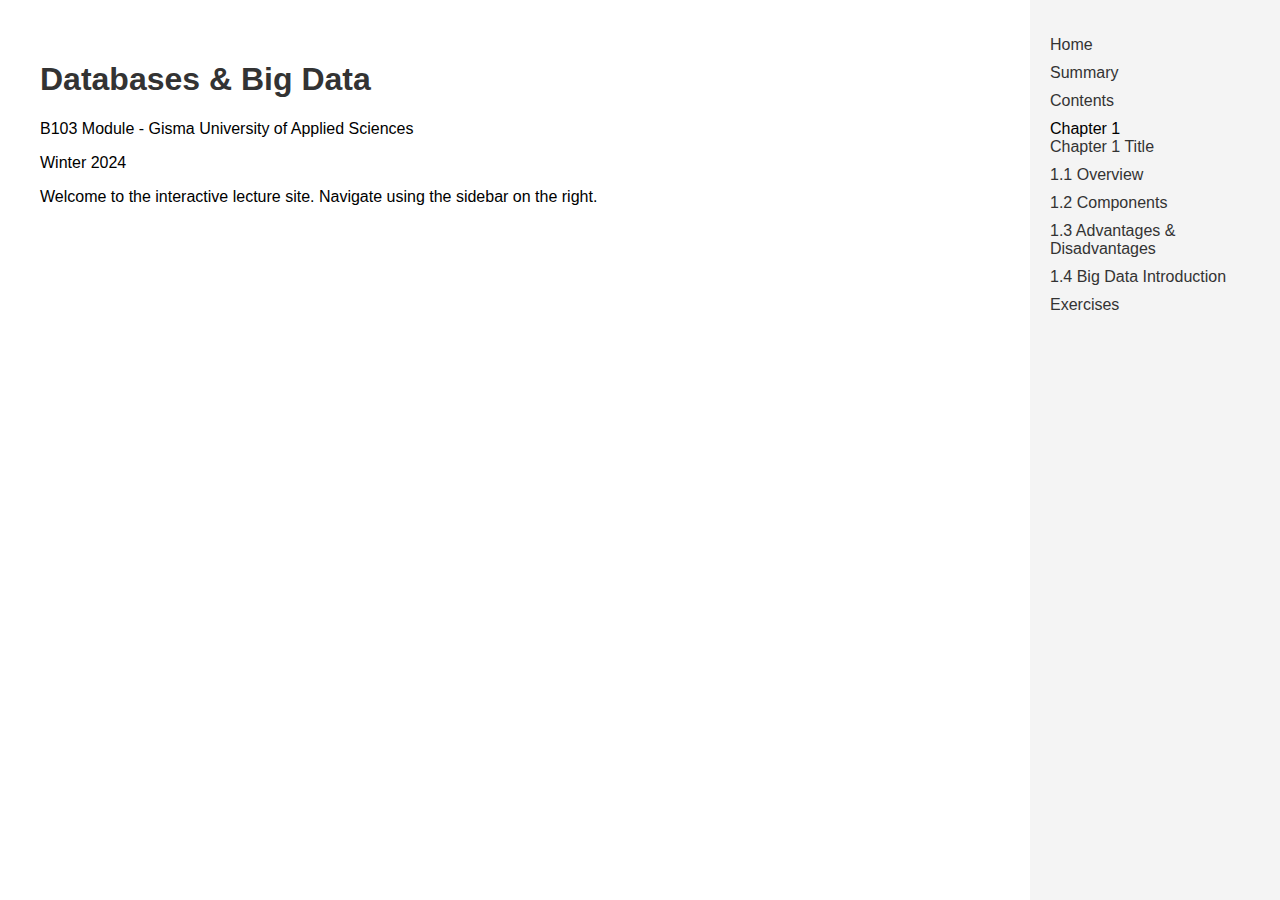
<file: index.html>
<!DOCTYPE html>
<html lang="en">
<head>
    <meta charset="UTF-8">
    <title>Databases & Big Data</title>
    <link rel="stylesheet" href="css/style.css">
</head>
<body>
    <nav class="sidebar">
        <ul>
            <li><a href="index.html">Home</a></li>
            <li><a href="summary.html">Summary</a></li>
            <li><a href="contents.html">Contents</a></li>
            <li>Chapter 1
                <ul>
                    <li><a href="chapter1/index.html">Chapter 1 Title</a></li>
                    <li><a href="chapter1/overview.html">1.1 Overview</a></li>
                    <li><a href="chapter1/components.html">1.2 Components</a></li>
                    <li><a href="chapter1/advantages.html">1.3 Advantages & Disadvantages</a></li>
                    <li><a href="chapter1/bigdata.html">1.4 Big Data Introduction</a></li>
                    <li><a href="chapter1/exercises.html">Exercises</a></li>
                </ul>
            </li>
        </ul>
    </nav>
    <main>
        <h1>Databases & Big Data</h1>
        <p>B103 Module - Gisma University of Applied Sciences</p>
        <p>Winter 2024</p>
        <p>Welcome to the interactive lecture site. Navigate using the sidebar on the right.</p>
    </main>
</body>
</html>
</file>
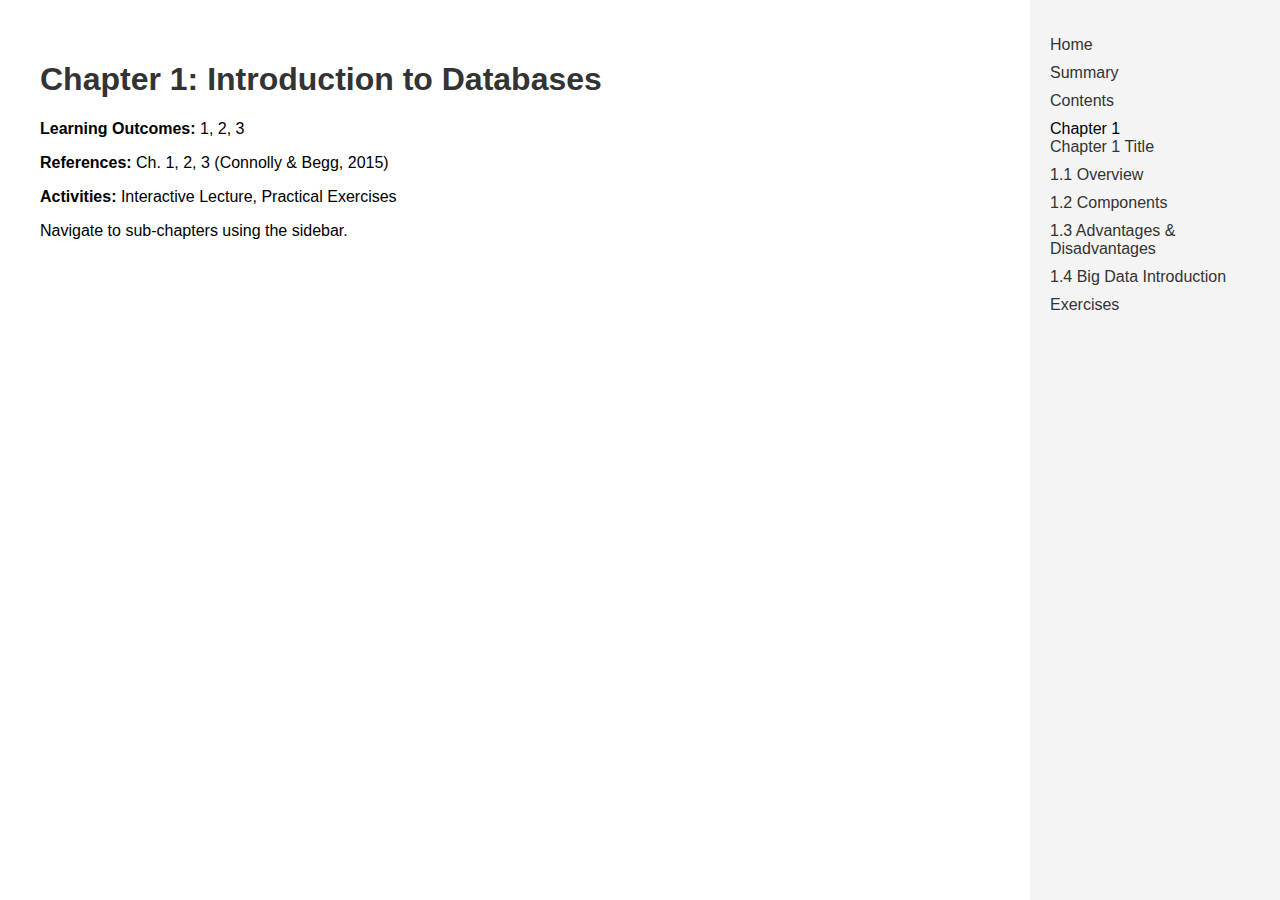
<file: chapter1/index.html>
<!DOCTYPE html>
<html lang="en">
<head>
    <meta charset="UTF-8">
    <title>Chapter 1: Introduction to Databases</title>
    <link rel="stylesheet" href="../css/style.css">
</head>
<body>
    <nav class="sidebar">
        <ul>
            <li><a href="../index.html">Home</a></li>
            <li><a href="../summary.html">Summary</a></li>
            <li><a href="../contents.html">Contents</a></li>
            <li>Chapter 1
                <ul>
                    <li><a href="index.html">Chapter 1 Title</a></li>
                    <li><a href="overview.html">1.1 Overview</a></li>
                    <li><a href="components.html">1.2 Components</a></li>
                    <li><a href="advantages.html">1.3 Advantages & Disadvantages</a></li>
                    <li><a href="bigdata.html">1.4 Big Data Introduction</a></li>
                    <li><a href="exercises.html">Exercises</a></li>
                </ul>
            </li>
        </ul>
    </nav>
    <main>
        <h1>Chapter 1: Introduction to Databases</h1>
        <p><strong>Learning Outcomes:</strong> 1, 2, 3</p>
        <p><strong>References:</strong> Ch. 1, 2, 3 (Connolly & Begg, 2015)</p>
        <p><strong>Activities:</strong> Interactive Lecture, Practical Exercises</p>
        <p>Navigate to sub-chapters using the sidebar.</p>
    </main>
</body>
</html>
</file>
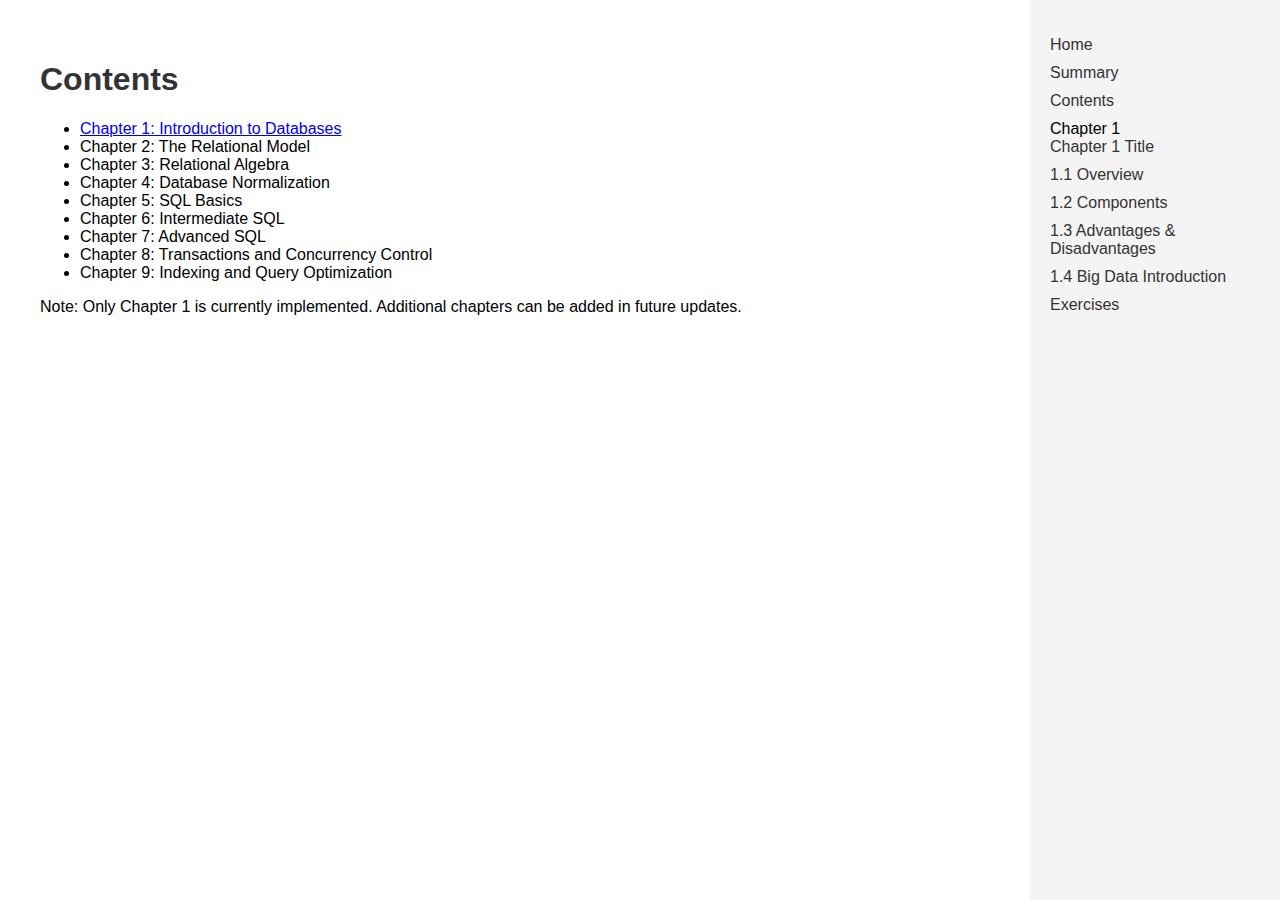
<file: contents.html>
<!DOCTYPE html>
<html lang="en">
<head>
    <meta charset="UTF-8">
    <title>Contents</title>
    <link rel="stylesheet" href="css/style.css">
</head>
<body>
    <nav class="sidebar">
        <ul>
            <li><a href="index.html">Home</a></li>
            <li><a href="summary.html">Summary</a></li>
            <li><a href="contents.html">Contents</a></li>
            <li>Chapter 1
                <ul>
                    <li><a href="chapter1/index.html">Chapter 1 Title</a></li>
                    <li><a href="chapter1/overview.html">1.1 Overview</a></li>
                    <li><a href="chapter1/components.html">1.2 Components</a></li>
                    <li><a href="chapter1/advantages.html">1.3 Advantages & Disadvantages</a></li>
                    <li><a href="chapter1/bigdata.html">1.4 Big Data Introduction</a></li>
                    <li><a href="chapter1/exercises.html">Exercises</a></li>
                </ul>
            </li>
        </ul>
    </nav>
    <main>
        <h1>Contents</h1>
        <ul>
            <li><a href="chapter1/index.html">Chapter 1: Introduction to Databases</a></li>
            <li>Chapter 2: The Relational Model</li>
            <li>Chapter 3: Relational Algebra</li>
            <li>Chapter 4: Database Normalization</li>
            <li>Chapter 5: SQL Basics</li>
            <li>Chapter 6: Intermediate SQL</li>
            <li>Chapter 7: Advanced SQL</li>
            <li>Chapter 8: Transactions and Concurrency Control</li>
            <li>Chapter 9: Indexing and Query Optimization</li>
        </ul>
        <p>Note: Only Chapter 1 is currently implemented. Additional chapters can be added in future updates.</p>
    </main>
</body>
</html>
</file>
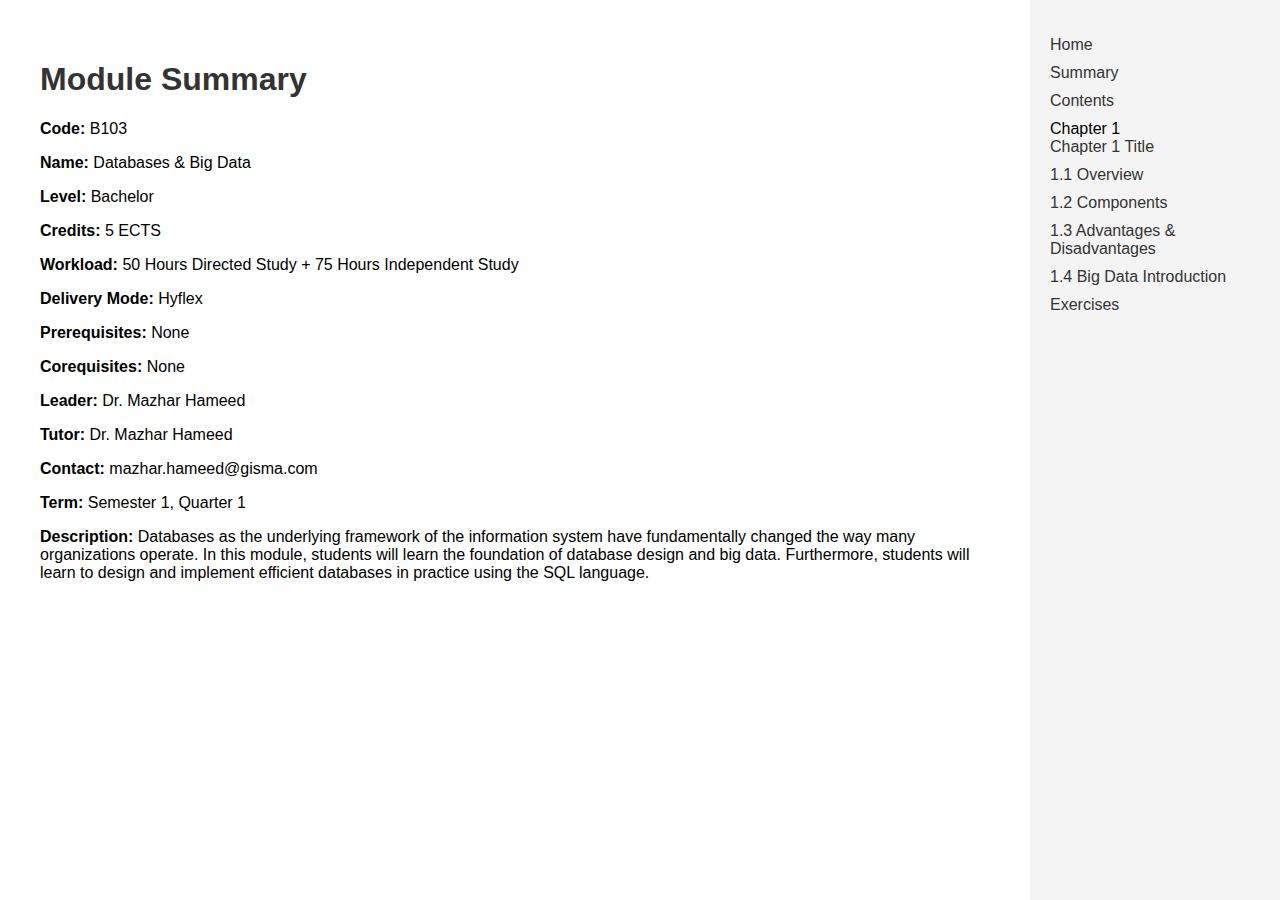
<file: summary.html>
<!DOCTYPE html>
<html lang="en">
<head>
    <meta charset="UTF-8">
    <title>Module Summary</title>
    <link rel="stylesheet" href="css/style.css">
</head>
<body>
    <nav class="sidebar">
        <ul>
            <li><a href="index.html">Home</a></li>
            <li><a href="summary.html">Summary</a></li>
            <li><a href="contents.html">Contents</a></li>
            <li>Chapter 1
                <ul>
                    <li><a href="chapter1/index.html">Chapter 1 Title</a></li>
                    <li><a href="chapter1/overview.html">1.1 Overview</a></li>
                    <li><a href="chapter1/components.html">1.2 Components</a></li>
                    <li><a href="chapter1/advantages.html">1.3 Advantages & Disadvantages</a></li>
                    <li><a href="chapter1/bigdata.html">1.4 Big Data Introduction</a></li>
                    <li><a href="chapter1/exercises.html">Exercises</a></li>
                </ul>
            </li>
        </ul>
    </nav>
    <main>
        <h1>Module Summary</h1>
        <p><strong>Code:</strong> B103</p>
        <p><strong>Name:</strong> Databases & Big Data</p>
        <p><strong>Level:</strong> Bachelor</p>
        <p><strong>Credits:</strong> 5 ECTS</p>
        <p><strong>Workload:</strong> 50 Hours Directed Study + 75 Hours Independent Study</p>
        <p><strong>Delivery Mode:</strong> Hyflex</p>
        <p><strong>Prerequisites:</strong> None</p>
        <p><strong>Corequisites:</strong> None</p>
        <p><strong>Leader:</strong> Dr. Mazhar Hameed</p>
        <p><strong>Tutor:</strong> Dr. Mazhar Hameed</p>
        <p><strong>Contact:</strong> mazhar.hameed@gisma.com</p>
        <p><strong>Term:</strong> Semester 1, Quarter 1</p>
        <p><strong>Description:</strong> Databases as the underlying framework of the information system have fundamentally changed the way many organizations operate. In this module, students will learn the foundation of database design and big data. Furthermore, students will learn to design and implement efficient databases in practice using the SQL language.</p>
    </main>
</body>
</html>
</file>
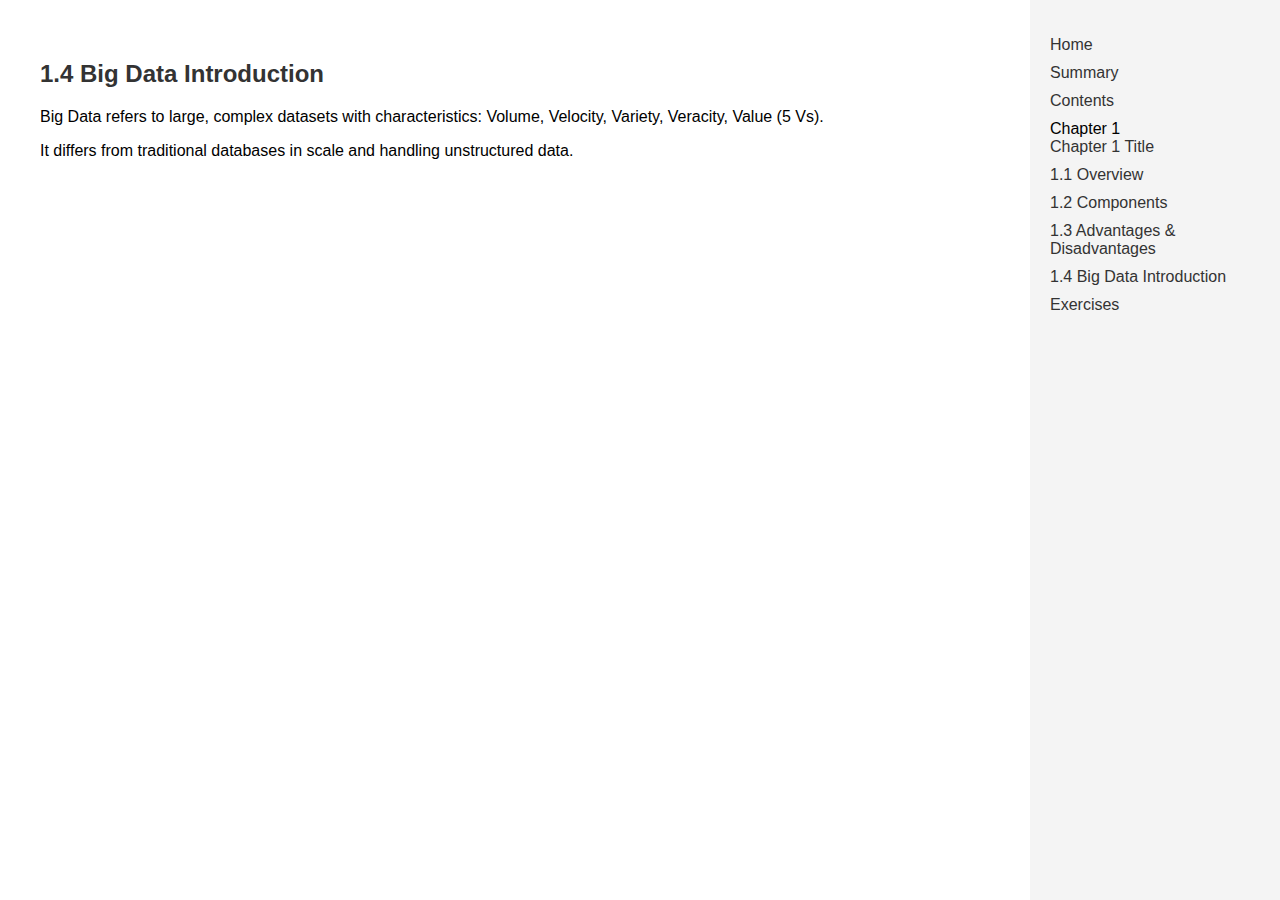
<file: chapter1/bigdata.html>
<!DOCTYPE html>
<html lang="en">
<head>
    <meta charset="UTF-8">
    <title>1.4 Big Data Introduction</title>
    <link rel="stylesheet" href="../css/style.css">
</head>
<body>
    <nav class="sidebar">
        <ul>
            <li><a href="../index.html">Home</a></li>
            <li><a href="../summary.html">Summary</a></li>
            <li><a href="../contents.html">Contents</a></li>
            <li>Chapter 1
                <ul>
                    <li><a href="index.html">Chapter 1 Title</a></li>
                    <li><a href="overview.html">1.1 Overview</a></li>
                    <li><a href="components.html">1.2 Components</a></li>
                    <li><a href="advantages.html">1.3 Advantages & Disadvantages</a></li>
                    <li><a href="bigdata.html">1.4 Big Data Introduction</a></li>
                    <li><a href="exercises.html">Exercises</a></li>
                </ul>
            </li>
        </ul>
    </nav>
    <main>
        <h2>1.4 Big Data Introduction</h2>
        <p>Big Data refers to large, complex datasets with characteristics: Volume, Velocity, Variety, Veracity, Value (5 Vs).</p>
        <p>It differs from traditional databases in scale and handling unstructured data.</p>
    </main>
</body>
</html>
</file>
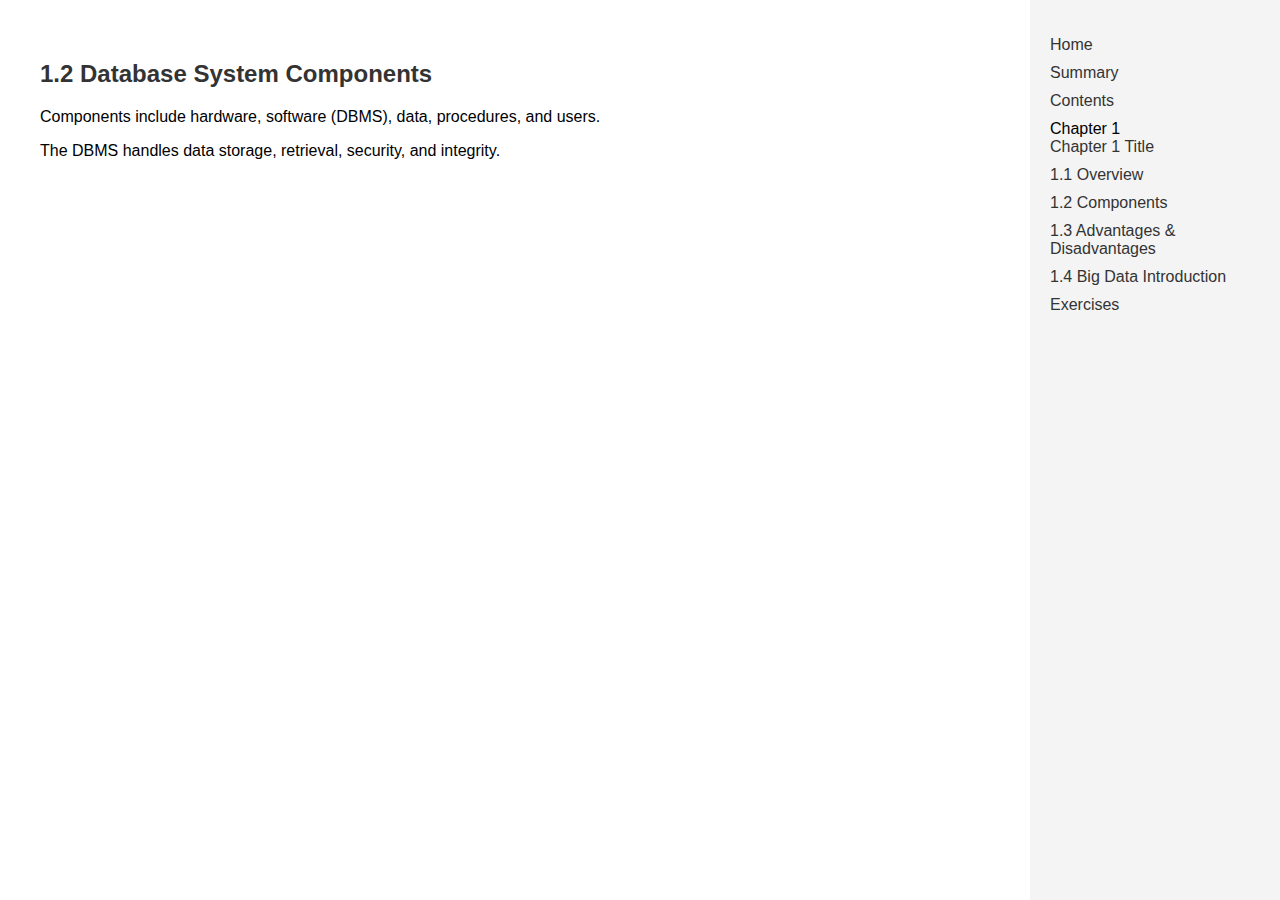
<file: chapter1/components.html>
<!DOCTYPE html>
<html lang="en">
<head>
    <meta charset="UTF-8">
    <title>1.2 Database System Components</title>
    <link rel="stylesheet" href="../css/style.css">
</head>
<body>
    <nav class="sidebar">
        <ul>
            <li><a href="../index.html">Home</a></li>
            <li><a href="../summary.html">Summary</a></li>
            <li><a href="../contents.html">Contents</a></li>
            <li>Chapter 1
                <ul>
                    <li><a href="index.html">Chapter 1 Title</a></li>
                    <li><a href="overview.html">1.1 Overview</a></li>
                    <li><a href="components.html">1.2 Components</a></li>
                    <li><a href="advantages.html">1.3 Advantages & Disadvantages</a></li>
                    <li><a href="bigdata.html">1.4 Big Data Introduction</a></li>
                    <li><a href="exercises.html">Exercises</a></li>
                </ul>
            </li>
        </ul>
    </nav>
    <main>
        <h2>1.2 Database System Components</h2>
        <p>Components include hardware, software (DBMS), data, procedures, and users.</p>
        <p>The DBMS handles data storage, retrieval, security, and integrity.</p>
    </main>
</body>
</html>
</file>
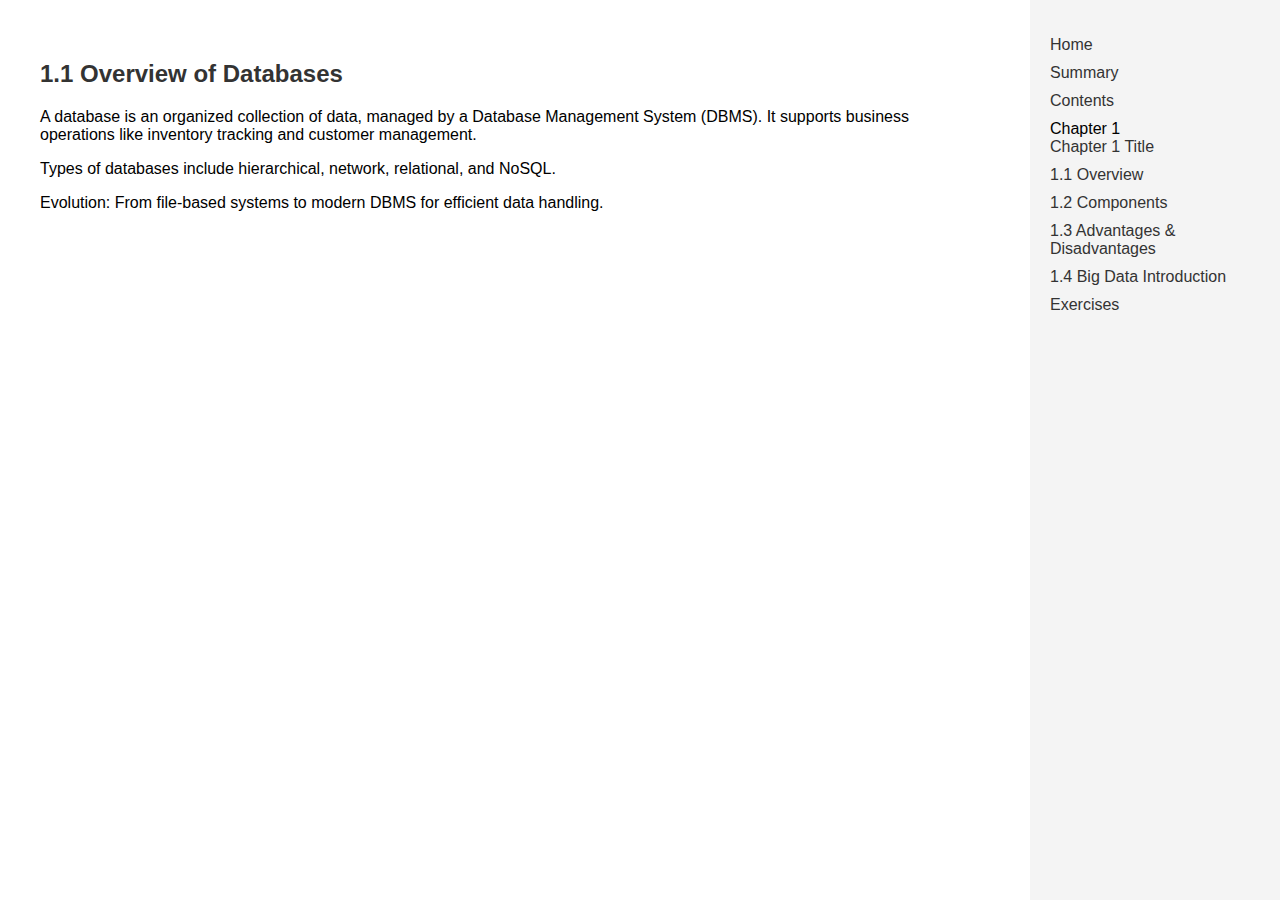
<file: chapter1/overview.html>
<!DOCTYPE html>
<html lang="en">
<head>
    <meta charset="UTF-8">
    <title>1.1 Overview of Databases</title>
    <link rel="stylesheet" href="../css/style.css">
</head>
<body>
    <nav class="sidebar">
        <ul>
            <li><a href="../index.html">Home</a></li>
            <li><a href="../summary.html">Summary</a></li>
            <li><a href="../contents.html">Contents</a></li>
            <li>Chapter 1
                <ul>
                    <li><a href="index.html">Chapter 1 Title</a></li>
                    <li><a href="overview.html">1.1 Overview</a></li>
                    <li><a href="components.html">1.2 Components</a></li>
                    <li><a href="advantages.html">1.3 Advantages & Disadvantages</a></li>
                    <li><a href="bigdata.html">1.4 Big Data Introduction</a></li>
                    <li><a href="exercises.html">Exercises</a></li>
                </ul>
            </li>
        </ul>
    </nav>
    <main>
        <h2>1.1 Overview of Databases</h2>
        <p>A database is an organized collection of data, managed by a Database Management System (DBMS). It supports business operations like inventory tracking and customer management.</p>
        <p>Types of databases include hierarchical, network, relational, and NoSQL.</p>
        <p>Evolution: From file-based systems to modern DBMS for efficient data handling.</p>
    </main>
</body>
</html>
</file>
<file: css/style.css>
body {
    font-family: Arial, sans-serif;
    margin: 0;
    padding: 0;
}

.sidebar {
    position: fixed;
    right: 0;
    top: 0;
    width: 250px;
    height: 100%;
    background-color: #f4f4f4;
    padding: 20px;
    box-sizing: border-box;
    overflow-y: auto;
}

.sidebar ul {
    list-style-type: none;
    padding: 0;
}

.sidebar li {
    margin-bottom: 10px;
}

.sidebar a {
    text-decoration: none;
    color: #333;
}

.sidebar a:hover {
    color: #007bff;
}

main {
    margin-right: 270px;
    padding: 40px;
}

h1, h2, h3 {
    color: #333;
}

/* Animation for Table Creation (Scaling) */
.object-creation {
    width: 200px;
    height: 100px;
    background-color: #4CAF50;
    margin: 20px 0;
    animation-name: createObject;
    animation-duration: 3s;
    animation-iteration-count: infinite;
    transform-origin: center;
}

@keyframes createObject {
    0% {transform: scale(0);}
    100% {transform: scale(1);}
}

/* Animation for Data Flow (Movement) */
.data-flow {
    width: 50px;
    height: 50px;
    background-color: #2196F3;
    position: relative;
    margin: 20px 0;
    animation-name: insertData;
    animation-duration: 2s;
    animation-iteration-count: infinite;
}

@keyframes insertData {
    0% {left: 0px;}
    100% {left: 300px;}
}
</file>
